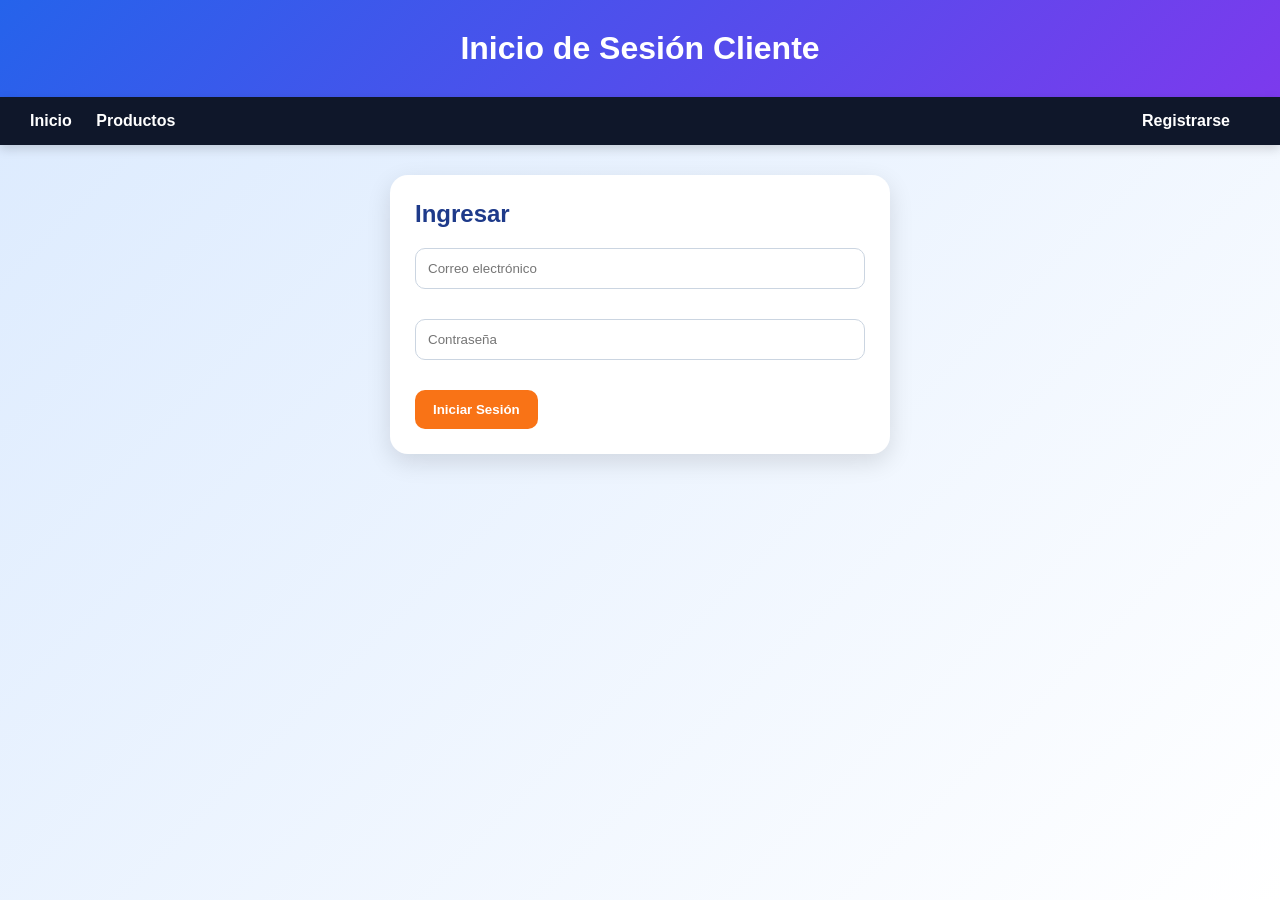
<file: templates/login-cliente.html>
<!DOCTYPE html>
<html lang="es">

<head>
    <meta charset="UTF-8">
    <title>Login Cliente</title>
    <link rel="stylesheet" href="/static/css/style.css">
</head>

<body>

    <header>
        <h1>Inicio de Sesión Cliente</h1>
    </header>

    <nav class="menu">

        <div>
            <a href="/">Inicio</a>
            <a href="/productos">Productos</a>
        </div>

        <div>
            <a href="/registro-cliente">Registrarse</a>
        </div>

    </nav>

    <div class="container">
        <div class="card">

            <h2>Ingresar</h2>

            <form action="/validar-cliente" method="POST">
                <input type="email" name="correo" placeholder="Correo electrónico" required>
                <br><br>

                <input type="password" name="password" placeholder="Contraseña" required>
                <br><br>

                <button type="submit">Iniciar Sesión</button>
            </form>

        </div>
    </div>

</body>

</html>
</file>
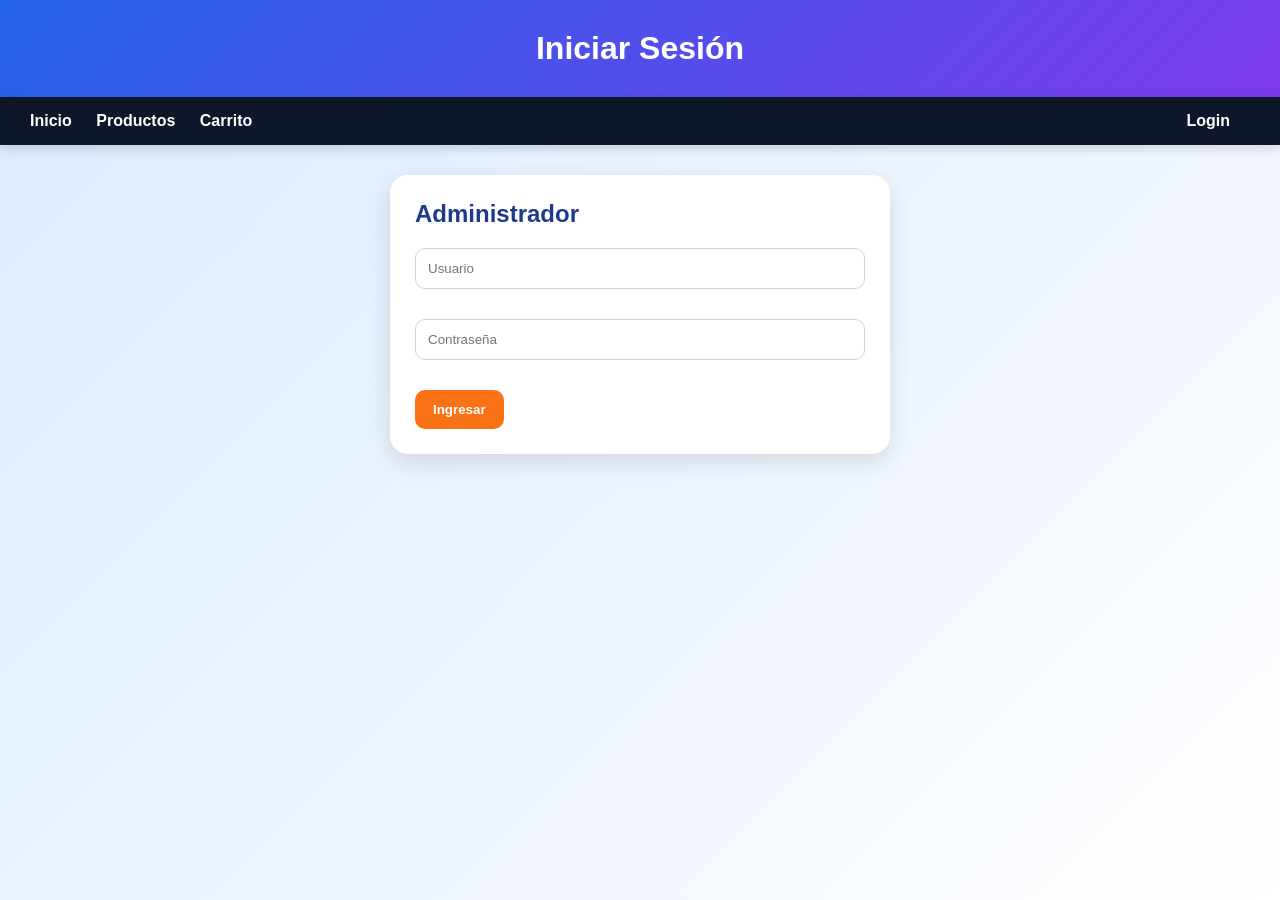
<file: templates/login.html>
<!DOCTYPE html>
<html lang="es">

<head>
    <meta charset="UTF-8">
    <title>Login</title>

    <link rel="stylesheet" href="/static/css/style.css">
</head>

<body>

    <header>
        <h1>Iniciar Sesión</h1>
    </header>

    <nav class="menu">

        <div>
            <a href="/">Inicio</a>
            <a href="/productos">Productos</a>
            <a href="/carrito">Carrito</a>
        </div>

        <div>
            <a href="/login">Login</a>
        </div>

    </nav>

    <div class="container">

        <div class="card">

            <h2>Administrador</h2>

            <form action="/login" method="POST">

                <input type="text" name="usuario" placeholder="Usuario" required>

                <br><br>

                <input type="password" name="password" placeholder="Contraseña" required>

                <br><br>

                <button type="submit">
                    Ingresar
                </button>

            </form>

        </div>

    </div>

</body>

</html>
</file>
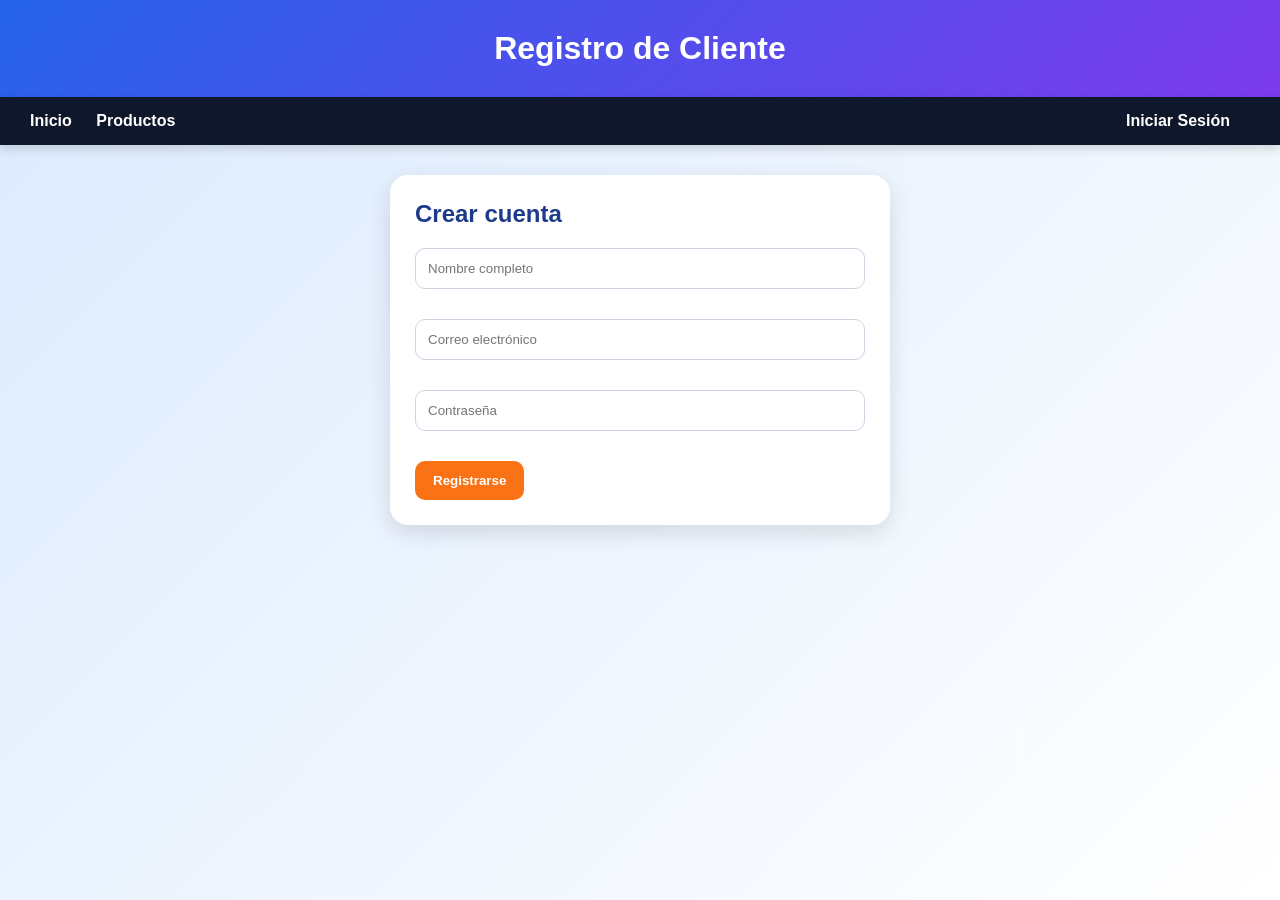
<file: templates/registro.html>
<!DOCTYPE html>
<html lang="es">

<head>
    <meta charset="UTF-8">
    <title>Registro Cliente</title>
    <link rel="stylesheet" href="/static/css/style.css">
</head>

<body>

    <header>
        <h1>Registro de Cliente</h1>
    </header>

    <nav class="menu">

        <div>
            <a href="/">Inicio</a>
            <a href="/productos">Productos</a>
        </div>

        <div>
            <a href="/login-cliente">Iniciar Sesión</a>
        </div>

    </nav>

    <div class="container">
        <div class="card">

            <h2>Crear cuenta</h2>

            <form action="/registrar-cliente" method="POST">
                <input type="text" name="nombre" placeholder="Nombre completo" required>
                <br><br>

                <input type="email" name="correo" placeholder="Correo electrónico" required>
                <br><br>

                <input type="password" name="password" placeholder="Contraseña" required>
                <br><br>

                <button type="submit">Registrarse</button>
            </form>

        </div>
    </div>

</body>

</html>
</file>
<file: static/css/style.css>
*{
    margin:0;
    padding:0;
    box-sizing:border-box;
}

body{
    font-family:'Segoe UI',sans-serif;
    background:linear-gradient(135deg,#dbeafe,#ffffff);
    min-height:100vh;
    color:#1f2937;
}

/* HEADER */

header{
    background:linear-gradient(135deg,#2563eb,#7c3aed);
    color:white;
    text-align:center;
    padding:30px;
    box-shadow:0 4px 12px rgba(0,0,0,.2);
}

header h1{
    font-size:2rem;
}

/* MENU */

.menu{
    background:#0f172a;
    display:flex;
    justify-content:space-between;
    align-items:center;
    padding:15px 30px;
    box-shadow:0 4px 10px rgba(0,0,0,.15);
}

.menu a{
    color:white;
    text-decoration:none;
    font-weight:bold;
    margin-right:20px;
    transition:.3s;
}

.menu a:hover{
    color:#fbbf24;
}

.usuario-activo{
    color:#fbbf24 !important;
    font-weight:bold;
    font-size:15px;
    margin-right:15px;
}

/* CONTENEDOR */

.container{
    width:95%;
    max-width:1400px;
    margin:auto;
    padding:30px 0;
}

/* TARJETAS GENERALES */

.card,
.resumen-card{
    background:white;
    border-radius:18px;
    box-shadow:0 8px 25px rgba(0,0,0,.12);
    padding:25px;
}

/* PRODUCTOS */

.productos-grid{
    display:grid;
    grid-template-columns:repeat(auto-fill,minmax(250px,1fr));
    gap:25px;
}

.producto-card{
    background:white;
    border-radius:18px;
    overflow:hidden;
    box-shadow:0 8px 20px rgba(0,0,0,.12);
    transition:.3s;
    padding:15px;
}

.producto-card:hover{
    transform:translateY(-8px);
    box-shadow:0 15px 35px rgba(0,0,0,.2);
}

.producto-card img{
    width:100%;
    height:180px;
    object-fit:contain;
    background:#f8fafc;
    border-radius:12px;
}

.producto-card h2,
.producto-card h3{
    margin-top:10px;
    color:#1e3a8a;
}

.producto-card p{
    margin:10px 0;
    color:#dc2626;
    font-weight:bold;
    font-size:18px;
}

/* BOTONES */

button{
    background:#f97316;
    color:white;
    border:none;
    border-radius:10px;
    padding:12px 18px;
    cursor:pointer;
    font-weight:bold;
    transition:.3s;
}

button:hover{
    background:#ea580c;
    transform:scale(1.03);
}

/* INPUTS */

input,
select{
    width:100%;
    padding:12px;
    border:1px solid #cbd5e1;
    border-radius:10px;
    margin-bottom:12px;
}

input:focus,
select:focus{
    outline:none;
    border-color:#2563eb;
    box-shadow:0 0 8px rgba(37,99,235,.3);
}

/* BUSCADOR */

.buscador{
    margin-bottom:25px;
    text-align:center;
}

/* PAGINACION */

.paginacion{
    text-align:center;
    margin-top:30px;
}

.paginacion a{
    background:#2563eb;
    color:white;
    padding:10px 15px;
    border-radius:8px;
    text-decoration:none;
    margin:0 5px;
}

.paginacion a:hover{
    background:#1d4ed8;
}

/* TABLA RESUMEN */

.tabla-resumen{
    width:100%;
    border-collapse:collapse;
    margin-top:20px;
}

.tabla-resumen th{
    background:#2563eb;
    color:white;
    padding:15px;
}

.tabla-resumen td{
    padding:12px;
    border:1px solid #ddd;
}

.tabla-resumen tr:nth-child(even){
    background:#f8fafc;
}

/* TOTALES */

.totales-compra{
    width:350px;
    margin-left:auto;
    margin-top:25px;
    background:#f8fafc;
    padding:20px;
    border-radius:12px;
    box-shadow:0 5px 15px rgba(0,0,0,.1);
}

.totales-compra h3{
    margin-top:10px;
    color:#dc2626;
}

/* LOGIN Y FORMULARIOS */

.card{
    max-width:500px;
    margin:auto;
}

.card h2{
    margin-bottom:20px;
    color:#1e3a8a;
}

/* RESUMEN */

.resumen-card{
    max-width:1000px;
    margin:auto;
}

/* RESPONSIVE */

@media(max-width:768px){

    .menu{
        flex-direction:column;
        gap:10px;
    }

    .productos-grid{
        grid-template-columns:1fr;
    }

    .totales-compra{
        width:100%;
    }
}

.item-carrito {
    display: flex;
    justify-content: space-between;
    align-items: center;
    margin-bottom: 15px;
    padding-bottom: 10px;
    border-bottom: 1px solid #ddd;
}

.item-carrito span {
    font-size: 18px;
}

.item-carrito {
    display: flex;
    justify-content: space-between;
    align-items: center;
    gap: 15px;
    margin-bottom: 15px;
    padding-bottom: 12px;
    border-bottom: 1px solid #d1d5db;
}

.item-carrito span {
    font-size: 18px;
    text-align: left;
    flex: 1;
}

.card-compra {
    background: #ffffff;
    border-radius: 16px;
    padding: 25px;
    margin-bottom: 35px;
    box-shadow: 0 6px 18px rgba(0,0,0,.12);
    border-left: 6px solid #2563eb;
}

.intro-texto {
    max-width: 1200px;
    margin: 20px auto;
    line-height: 1.8;
    font-size: 17px;
    text-align: center;
    color: #374151;
}

.beneficios {
    max-width: 1200px;
    margin: 30px auto;
    text-align: center;
}

.beneficios h3 {
    color: #1e3a8a;
    margin-bottom: 20px;
}

.beneficios ul {
    list-style: none;
    padding: 0;
}

.beneficios li {
    display: inline-block;
    width: 45%;
    margin: 12px;
    padding: 15px;
    background: white;
    border-radius: 12px;
    box-shadow: 0 4px 10px rgba(0,0,0,.1);
}

.card-inicio {
    background: white;
    border-radius: 18px;
    box-shadow: 0 8px 25px rgba(0,0,0,.12);
    padding: 40px;
    width: 95%;
    max-width: 1300px;
    margin: auto;
}

.card-inicio h2 {
    text-align: center;
    color: #1e3a8a;
    margin-bottom: 25px;
    font-size: 32px;
}
</file>
